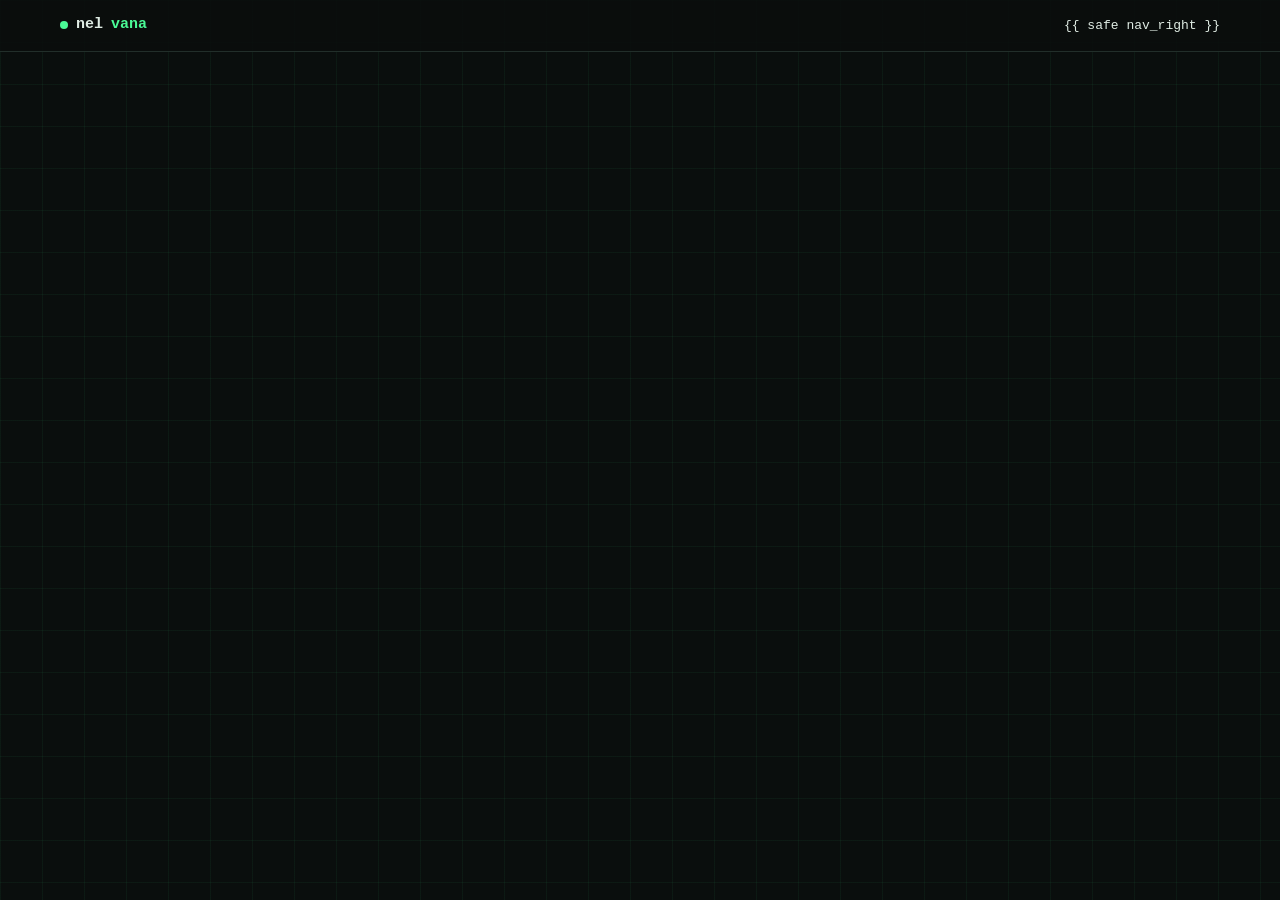
<file: public/templates/_header.html>
<!DOCTYPE html>
<html lang="en">
<head>
<meta charset="utf-8">
<meta name="viewport" content="width=device-width, initial-scale=1">
<title>nelvana - SSH Container Gateway</title>
</head>
<body>
<header class="topbar">
  <div class="topbar-inner">
    <a class="brand" href="/"><span class="live-dot"></span>nel<span class="accent">vana</span></a>
    <nav class="nav-right">{{ safe nav_right }}</nav>
  </div>
  <style>
    :root {
        --bg: #0a0e0d;
        --bg-raised: #101614;
        --border: #222e2a;
        --green: #4afa96;
        --green-dim: #2d8c5a;
        --amber: #ffb054;
        --red: #ff6363;
        --text: #e0ece4;
        --text-dim: #a9c0b6;
        --mono: "Menlo", "Consolas", "Liberation Mono", monospace;
        }

        * {
        box-sizing: border-box;
        }

        html, body {
        margin: 0;
        padding: 0;
        }

        body {
        background: var(--bg);
        color: var(--text);
        font-family: var(--mono);
        font-size: 15px;
        line-height: 1.5;
        background-image:
            linear-gradient(rgba(74, 250, 150, 0.05) 1px, transparent 1px),
            linear-gradient(90deg, rgba(74, 250, 150, 0.05) 1px, transparent 1px);
        background-size: 42px 42px;
        }

        a {
        color: var(--green);
        text-decoration: none;
        }
        a:hover {
        text-decoration: underline;
        }

        .mono { font-family: var(--mono); }
        .dim { color: var(--text-dim); }
        .accent { color: var(--green); }
        .hidden { display: none !important; }

        /* --- top bar --- */

        .topbar {
        border-bottom: 1px solid var(--border);
        background: rgba(10, 14, 13, 0.9);
        position: sticky;
        top: 0;
        z-index: 10;
        }
        .topbar-inner {
        max-width: 1200px;
        margin: 0 auto;
        padding: 14px 20px;
        display: flex;
        align-items: center;
        justify-content: space-between;
        }
        .brand {
        font-weight: 700;
        color: var(--text);
        display: flex;
        align-items: center;
        gap: 8px;
        }
        .nav-right {
        display: flex;
        align-items: center;
        gap: 16px;
        font-size: 13px;
        }
        .nav-user {
        color: var(--text-dim);
        padding-right: 4px;
        border-right: 1px solid var(--border);
        margin-right: 4px;
        }

        .live-dot {
        width: 8px;
        height: 8px;
        border-radius: 999px;
        background: var(--green);
        display: inline-block;
        box-shadow: 0 0 0 0 rgba(74, 250, 150, 0.5);
        animation: pulse 2s ease-in-out infinite;
        }
        @keyframes pulse {
        0%, 100% { box-shadow: 0 0 0 0 rgba(74, 250, 150, 0.5); }
        50% { box-shadow: 0 0 0 5px rgba(74, 250, 150, 0); }
        }

        /* --- buttons --- */

        .btn {
        display: inline-flex;
        align-items: center;
        justify-content: center;
        gap: 6px;
        border-radius: 6px;
        border: 1px solid var(--border);
        background: var(--bg-raised);
        color: var(--text);
        font-family: var(--mono);
        font-size: 13px;
        font-weight: 600;
        padding: 10px 16px;
        cursor: pointer;
        }
        .btn:hover { border-color: var(--green-dim); }
        .btn-primary {
        background: var(--green);
        color: #06120b;
        border-color: var(--green);
        }
        .btn-primary:hover { filter: brightness(1.1); }
        .btn-ghost { background: var(--bg-raised); }
        .btn-sm { padding: 8px 12px; font-size: 12px; }
        .btn-xs { padding: 6px 10px; font-size: 11px; }
        .btn-block { width: 100%; }
        .btn-stop {
        color: #ffd6d6;
        border-color: rgba(255, 99, 99, 0.5);
        background: rgba(255, 99, 99, 0.18);
        }
        .btn-stop:hover { background: rgba(255, 99, 99, 0.28); }
        .btn-link {
        background: none;
        border: none;
        color: var(--text-dim);
        font-family: var(--mono);
        cursor: pointer;
        font-size: 13px;
        padding: 0;
        }
        .btn-link:hover { color: var(--red); text-decoration: underline; }
        form.inline { display: inline; }

        /* --- landing --- */

        .hero {
        max-width: 760px;
        margin: 0 auto;
        padding: 56px 20px;
        text-align: center;
        }
        .eyebrow {
        display: inline-flex;
        align-items: center;
        gap: 8px;
        border: 1px solid var(--border);
        background: var(--bg-raised);
        border-radius: 999px;
        padding: 4px 12px;
        font-size: 11px;
        text-transform: uppercase;
        letter-spacing: 0.2em;
        color: var(--green);
        margin-bottom: 14px;
        }
        .wordmark { font-size: 42px; margin: 0 0 14px; }
        .lede { color: var(--text-dim); margin-bottom: 28px; }
        .cta-row {
        display: flex;
        justify-content: center;
        gap: 12px;
        margin: 28px 0;
        flex-wrap: wrap;
        }
        .feature-grid {
        display: grid;
        grid-template-columns: repeat(3, 1fr);
        gap: 14px;
        margin-top: 32px;
        text-align: left;
        }
        .feature {
        border: 1px solid var(--border);
        background: rgba(16, 22, 20, 0.6);
        border-radius: 8px;
        padding: 16px;
        }
        .feature h3 { margin: 0 0 6px; font-size: 14px; }
        .feature p { margin: 0; color: var(--text-dim); font-size: 13px; }

        /* --- terminal chrome --- */

        .terminal-chrome {
        border: 1px solid var(--border);
        background: rgba(16, 22, 20, 0.9);
        border-radius: 8px;
        overflow: hidden;
        text-align: left;
        }
        .chrome-bar {
        display: flex;
        align-items: center;
        gap: 8px;
        padding: 10px 14px;
        background: rgba(0, 0, 0, 0.3);
        border-bottom: 1px solid var(--border);
        }
        .c-dot { width: 10px; height: 10px; border-radius: 999px; }
        .c-dot.red { background: rgba(255, 99, 99, 0.7); }
        .c-dot.amber { background: rgba(255, 176, 84, 0.7); }
        .c-dot.green { background: rgba(74, 250, 150, 0.7); }
        .chrome-title { margin-left: 8px; font-size: 12px; color: var(--text-dim); }
        .chrome-body { padding: 24px; }
        .boot-demo .chrome-body p { margin: 4px 0; font-size: 13px; }

        /* --- auth pages --- */

        .auth-wrap {
        max-width: 440px;
        margin: 48px auto;
        padding: 0 20px;
        }
        .auth-wrap h1 { margin: 0 0 4px; font-size: 20px; }
        .sub { color: var(--text-dim); font-size: 13px; margin: 0 0 20px; }
        .form { display: flex; flex-direction: column; gap: 16px; }
        .grid-2 { display: grid; grid-template-columns: 1fr 1fr; gap: 16px; }
        .field { display: flex; flex-direction: column; gap: 6px; }
        .field label {
        font-size: 11px;
        text-transform: uppercase;
        letter-spacing: 0.05em;
        color: var(--text-dim);
        }
        .field input, .field select {
        font-family: var(--mono);
        background: rgba(0, 0, 0, 0.3);
        border: 1px solid var(--border);
        color: var(--text);
        border-radius: 6px;
        padding: 10px 12px;
        font-size: 14px;
        }
        .field input:focus, .field select:focus {
        outline: none;
        border-color: var(--green);
        }
        .password-wrap { position: relative; display: flex; }
        .password-wrap input { flex: 1; padding-right: 56px; }
        .toggle-password {
        position: absolute;
        right: 6px;
        top: 50%;
        transform: translateY(-50%);
        background: none;
        border: none;
        color: var(--text-dim);
        font-family: var(--mono);
        font-size: 11px;
        cursor: pointer;
        text-transform: uppercase;
        }
        .hint { font-size: 12px; color: var(--text-dim); text-align: center; margin-top: 4px; }
        .alert {
        border: 1px solid rgba(255, 99, 99, 0.3);
        background: rgba(255, 99, 99, 0.1);
        color: var(--red);
        border-radius: 6px;
        padding: 10px 12px;
        font-size: 13px;
        margin-bottom: 4px;
        }

        /* --- dashboard --- */

        .dashboard {
        max-width: 1200px;
        margin: 0 auto;
        padding: 28px 20px 60px;
        }
        .dash-head {
        display: flex;
        justify-content: space-between;
        align-items: center;
        gap: 16px;
        flex-wrap: wrap;
        margin-bottom: 20px;
        }
        .dash-head h1 { margin: 0 0 4px; font-size: 19px; }
        .dash-actions { display: flex; gap: 8px; }

        .stat-grid {
        display: grid;
        grid-template-columns: repeat(4, 1fr);
        gap: 12px;
        margin-bottom: 20px;
        }
        .stat-card {
        border: 1px solid var(--border);
        background: rgba(16, 22, 20, 0.7);
        border-radius: 8px;
        padding: 14px 16px;
        }
        .stat-label {
        margin: 0;
        font-size: 11px;
        text-transform: uppercase;
        letter-spacing: 0.07em;
        color: var(--text-dim);
        }
        .stat-value { margin: 6px 0 0; font-size: 24px; font-weight: 700; }
        .stat-value.accent { color: var(--green); }

        .table-wrap {
        border: 1px solid var(--border);
        background: rgba(16, 22, 20, 0.6);
        border-radius: 8px;
        overflow: hidden;
        overflow-x: auto;
        }
        .sessions-table { width: 100%; border-collapse: collapse; }
        .sessions-table th {
        text-align: left;
        font-size: 11px;
        text-transform: uppercase;
        letter-spacing: 0.05em;
        color: rgba(224, 236, 228, 0.85);
        background: rgba(0, 0, 0, 0.2);
        padding: 10px 16px;
        border-bottom: 1px solid var(--border);
        white-space: nowrap;
        }
        .sessions-table th.right, .sessions-table td.right { text-align: right; }
        .sessions-table td {
        padding: 12px 16px;
        border-bottom: 1px solid var(--border);
        font-size: 13px;
        vertical-align: middle;
        }
        .sessions-table tbody tr:hover { background: rgba(255, 255, 255, 0.03); }
        .sessions-table tr:last-child td { border-bottom: none; }
        .sessions-table td.truncate {
        max-width: 280px;
        overflow: hidden;
        text-overflow: ellipsis;
        white-space: nowrap;
        }
        .muted { color: var(--text-dim); font-size: 12px; }
        .empty-row td { text-align: center; color: var(--text-dim); padding: 36px 16px; }

        .badge {
        display: inline-flex;
        align-items: center;
        gap: 6px;
        border-radius: 999px;
        border: 1px solid var(--border);
        padding: 3px 10px;
        font-size: 11px;
        font-weight: 600;
        text-transform: capitalize;
        }
        .badge::before {
        content: "";
        width: 6px;
        height: 6px;
        border-radius: 999px;
        background: currentColor;
        opacity: 0.8;
        }
        .badge-running {
        color: var(--green);
        background: rgba(74, 250, 150, 0.1);
        border-color: rgba(74, 250, 150, 0.3);
        }
        .badge-stopped {
        color: #d7e6df;
        background: rgba(255, 255, 255, 0.08);
        }

        /* --- modal --- */

        .modal-overlay {
        position: fixed;
        inset: 0;
        background: rgba(0, 0, 0, 0.6);
        display: flex;
        align-items: center;
        justify-content: center;
        z-index: 50;
        padding: 20px;
        }
        .modal {
        width: 100%;
        max-width: 420px;
        background: var(--bg-raised);
        border: 1px solid var(--border);
        border-radius: 10px;
        padding: 24px;
        }
        .modal h2 { margin: 0 0 16px; font-size: 16px; }
        .modal form { display: flex; flex-direction: column; gap: 14px; }
        .modal-actions { display: flex; justify-content: flex-end; gap: 10px; margin-top: 4px; }
        .form-error {
        color: var(--red);
        font-size: 12px;
        margin: 0;
        }

        /* --- responsive --- */

        @media (max-width: 760px) {
        .feature-grid { grid-template-columns: 1fr; }
        .grid-2 { grid-template-columns: 1fr; }
        .stat-grid { grid-template-columns: 1fr 1fr; }
        .dash-actions { width: 100%; }
        .dash-actions .btn { flex: 1; }

        .sessions-table thead { display: none; }
        .sessions-table, .sessions-table tbody, .sessions-table tr, .sessions-table td {
            display: block;
            width: 100%;
        }
        .sessions-table tr {
            border-bottom: 1px solid var(--border);
            padding: 12px 16px;
        }
        .sessions-table td {
            border: none;
            padding: 5px 0;
            display: flex;
            justify-content: space-between;
            align-items: center;
            gap: 12px;
        }
        .sessions-table td.truncate {
            max-width: none;
            white-space: normal;
            word-break: break-all;
        }
        .sessions-table td::before {
            content: attr(data-label);
            color: var(--text-dim);
            font-size: 11px;
            text-transform: uppercase;
            letter-spacing: 0.04em;
            flex-shrink: 0;
        }
        /* keep label-left/value-right on every row, including Action */
        .sessions-table td.right {
            text-align: right;
        }
        .empty-row td::before { content: none; }
        .empty-row td { display: block; text-align: center; }

        .sessions-table td.right form.stop-form {
            width: 100%;
            max-width: 180px;
        }
        .sessions-table .btn-stop {
            width: 100%;
            padding: 10px 14px;
            font-size: 12px;
        }
        }
  </style>
</header>
<main class="page">
</file>
